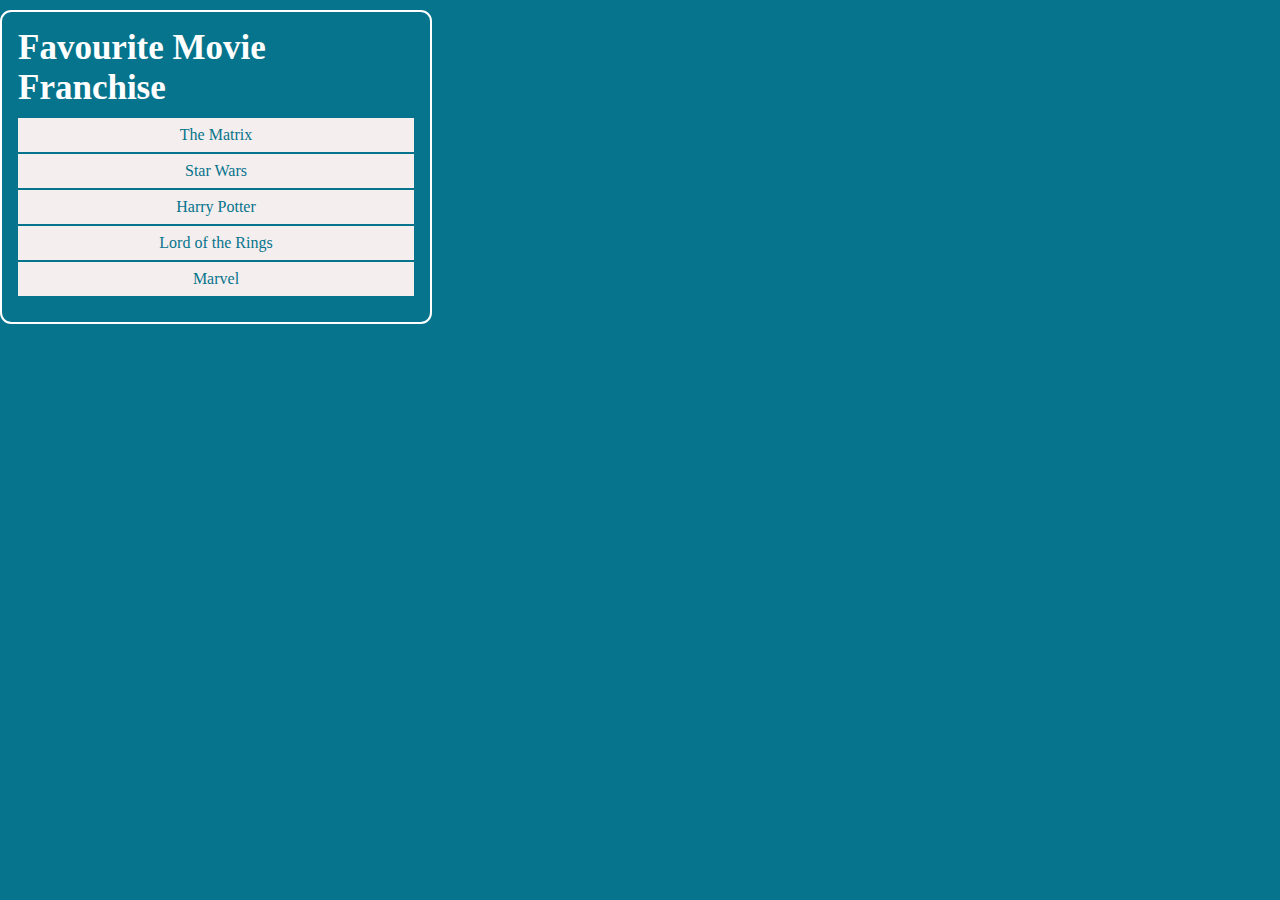
<file: index.html>
<!DOCTYPE html>
<html lang="en">
<head>
    <meta charset="UTF-8">
    <meta name="viewport" content="width=device-width, initial-scale=1.0">
    <title>DOM Manipulation</title>
    <link href="./styles.css" rel="stylesheet">

</head>
<body>
    <div class="container">
        <h1 id="main-heading">Favourite Movie Franchise</h1>
        <ul>
            <li class="list-item">The Matrix</li>
            <li class="list-item">Star Wars</li>
            <li class="list-item">Harry Potter</li>
            <li class="list-item">Lord of the Rings</li>
            <li class="list-item">Marvel</li>
        </ul>

    </div>

    <!-- <div class="container">
        <h1 id="main-heading">Favourite Sports Franchise</h1>
        <ul>
            <li class="list-item">The Matrix</li>
            <li class="list-item">Star Wars</li>
            <li class="list-item">Harry Potter</li>
            <li class="list-item">Lord of the Rings</li>
            <li class="list-item">Marvel</li>
        </ul>

    </div> -->

    <script src="script.js"></script>
</body>
</html>
</file>
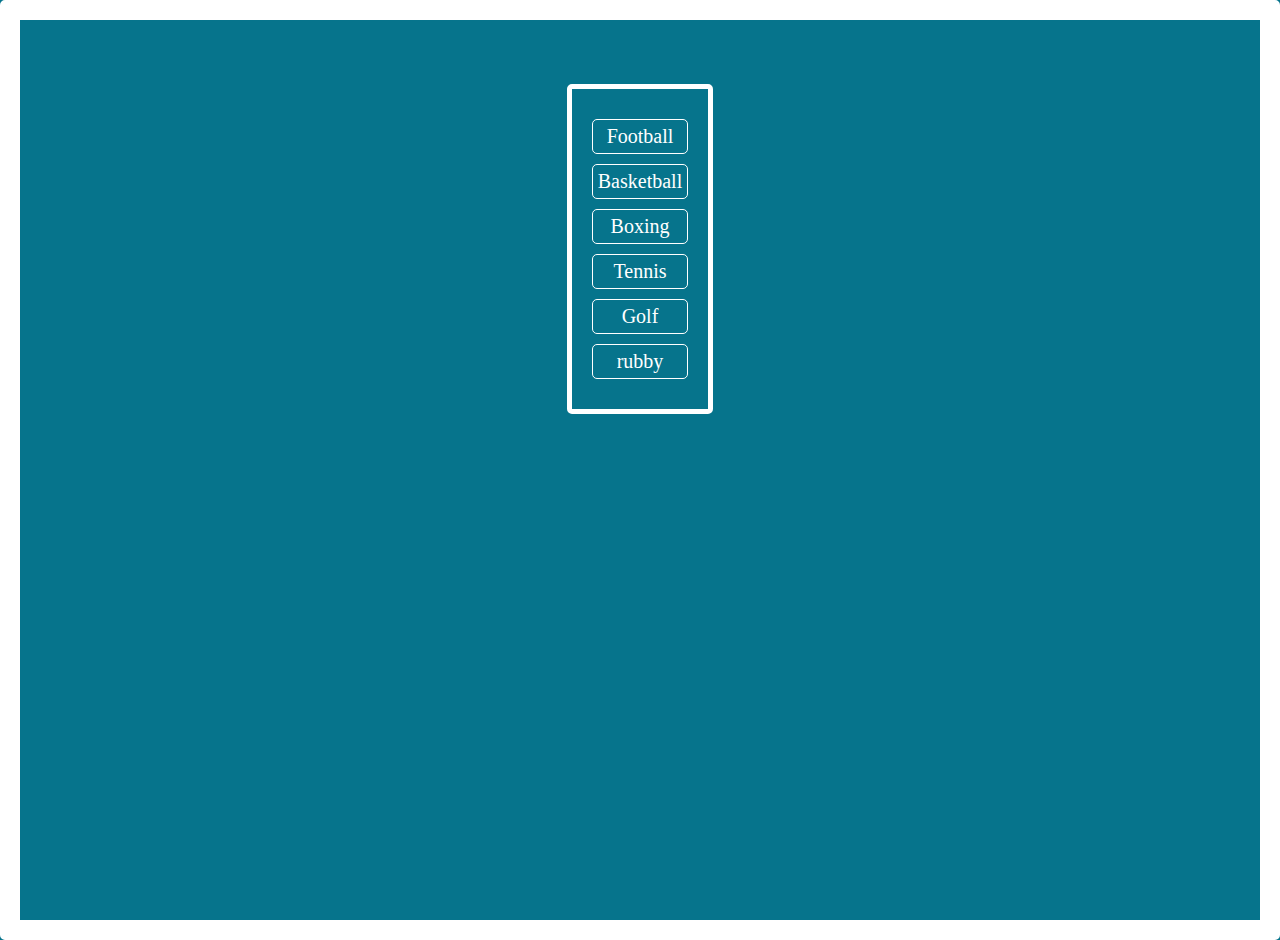
<file: eventDelegation/eventDelegation.html>
<!DOCTYPE html>
<html lang="en">
<head>
    <meta charset="UTF-8">
    <meta name="viewport" content="width=device-width, initial-scale=1.0">
    <title>Document</title>
    <style>
        *{
            list-style-type: none;
            border-radius:5px;
        }
        body{
           background-color: rgb(6, 116, 140);
           color: white;
           text-align: center;
           border:20px solid white;
           height:100vh;
           padding:0;
           margin:0;
           
        }

        #sports{
            width: min-content;
            text-align: center;
            border: 5px solid white;
            margin: 4rem auto;
            padding: 20px;
        }

        li{
            border:1px solid white;
            margin:10px 0;
            font-size: 20px;
            padding:5px;
        }
    </style>
</head>
<body>
    <ul id="sports">
        <li id="football">Football</li>
        <li id="basketball">Basketball</li>
        <li id="boxing">Boxing</li>
        <li id="tennis">Tennis</li>
        <li id="golf">Golf</li>
    </ul>

    <script src="./eventDelegation.js"></script>
</body>
</html>
</file>
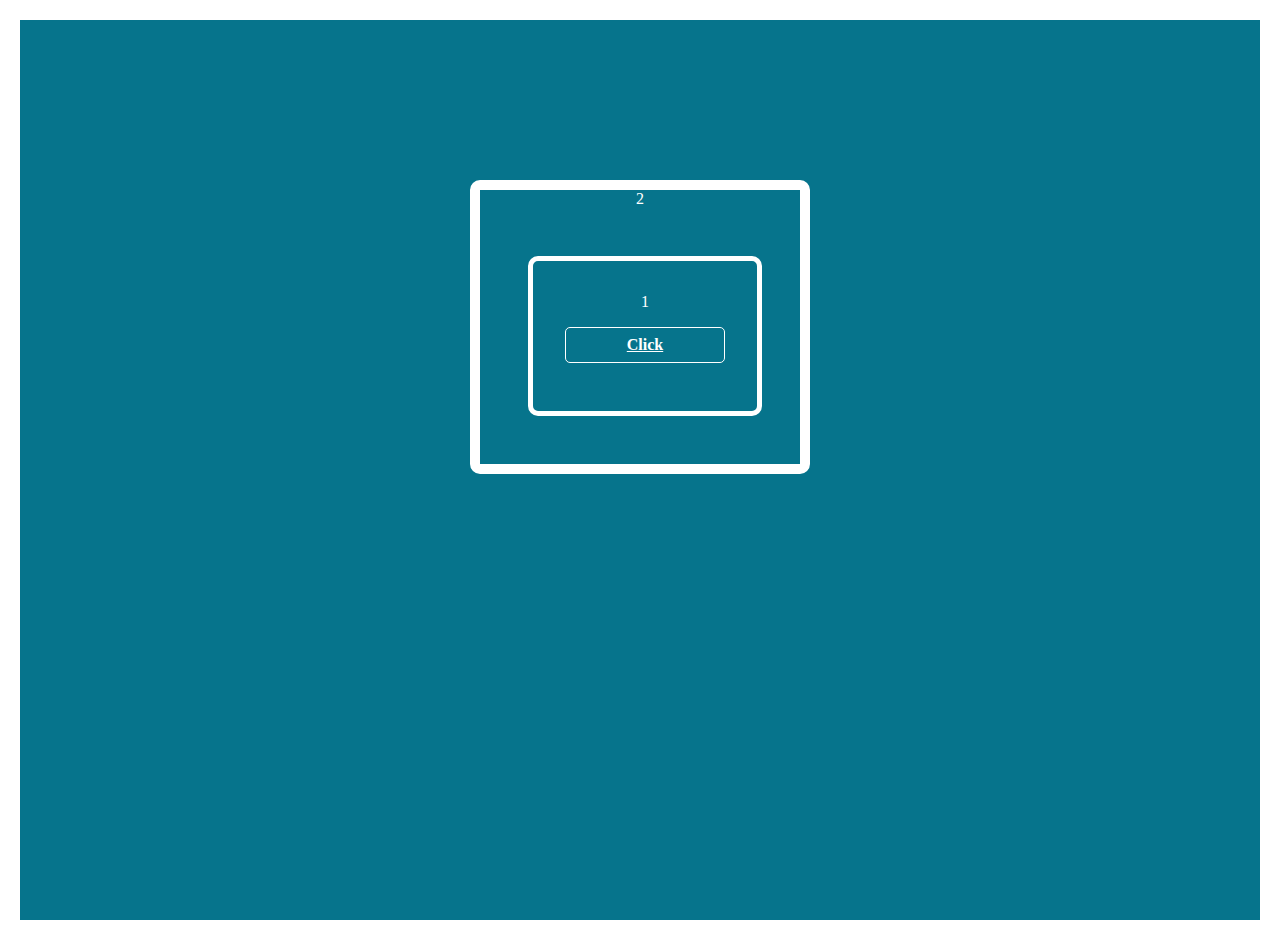
<file: eventPropogation/eventPropogation.html>
<!DOCTYPE html>
<html lang="en">
<head>
    <meta charset="UTF-8">
    <meta name="viewport" content="width=device-width, initial-scale=1.0">
    <title>Document</title>
    <style>
        body{
           background-color: rgb(6, 116, 140);
           color: white;
           text-align: center;
           border:20px solid white;
           height:100vh;
           padding:0;
           margin:0;
        }

        .div2, .div1{
            border-radius: 10px
        }

        .div2{
            width: 20rem;
            margin:10rem  auto;
            border:10px solid white
            
        }

        .div1{
            width:10rem;
            margin: 3rem;
            padding:2rem;
            border:5px solid white
        }

        .button{
            display: block;
            margin: 1rem auto;
            padding:.5rem;
            background-color: rgb(6, 116, 140);
            color: white;
            border:1px solid white;
            border-radius:5px;
            cursor: pointer;
            font-weight: 900;
        }
    </style>
</head>
<body>
        <div class="div2">2
            <div class="div1">1
                <!-- <button>Click</button> -->
                 <a href="" class="button">Click</a>
            </div>
        </div>

        <script src="./eventPropogation.js"></script>
</body>
</html>
</file>
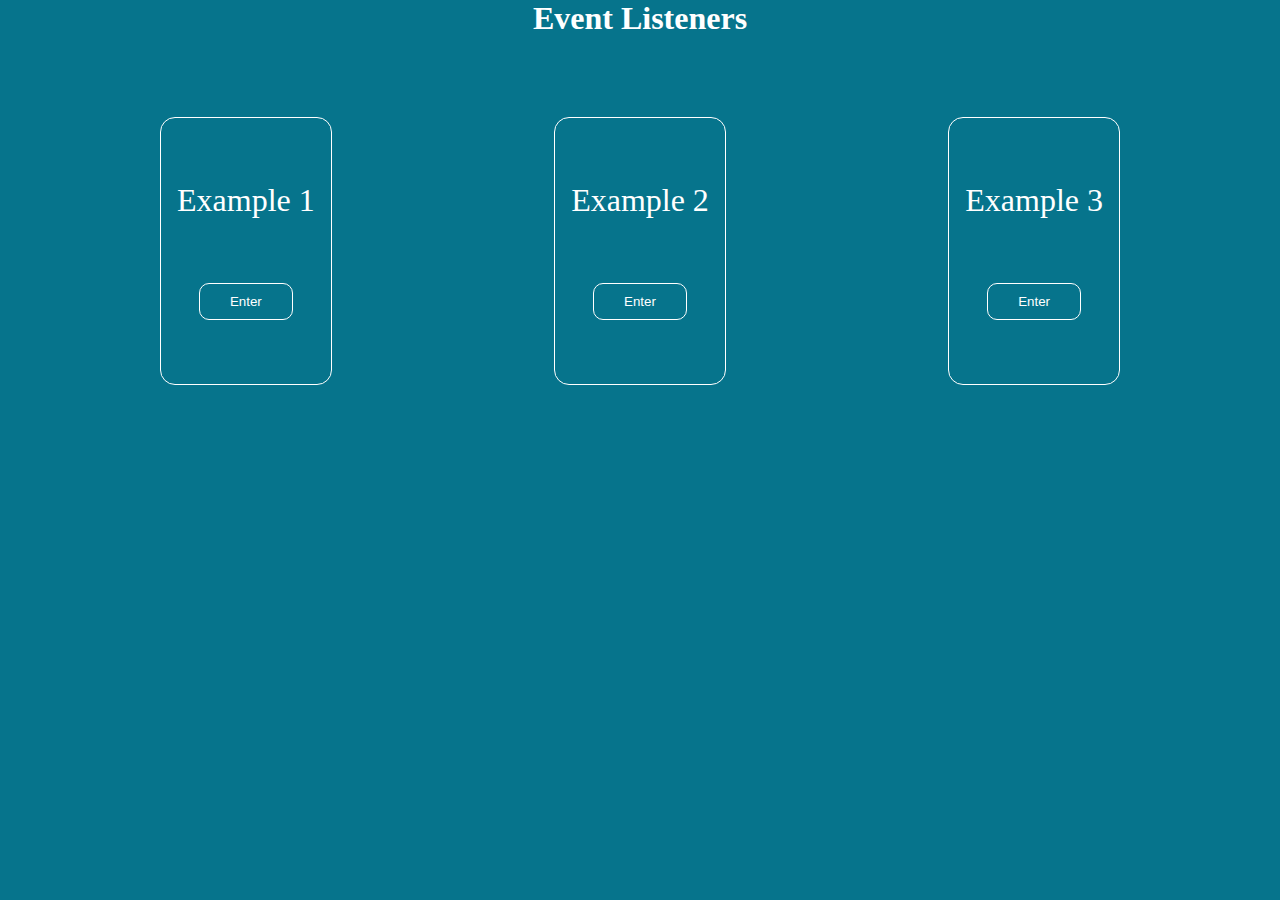
<file: events/events.html>
<!DOCTYPE html>
<html lang="en">
<head>
    <meta charset="UTF-8">
    <meta name="viewport" content="width=device-width, initial-scale=1.0">
    <title>Event Listeners</title>
    <link href="./events.css" rel="stylesheet"/>
</head>
<body>
    <h1 id="main-heading">Event Listeners</h1>

    <div class="container">
        <div class="boxes box1">
            <h1 id="heading">Example 1</h1>
            <button class="btn-1" onclick="alert('I love JavaScript')">Enter</button>
        </div>
        <div class="boxes box2">
            <h1 id="heading">Example 2</h1>
            <button class="btn-2">Enter</button>
        </div>
        <div class="boxes box3">
            <h1 id="heading">Example 3</h1>
            <button class="btn-3">Enter</button>
        </div>

    </div>
    <script src="./events.js"></script>
</body>
</html>
</file>
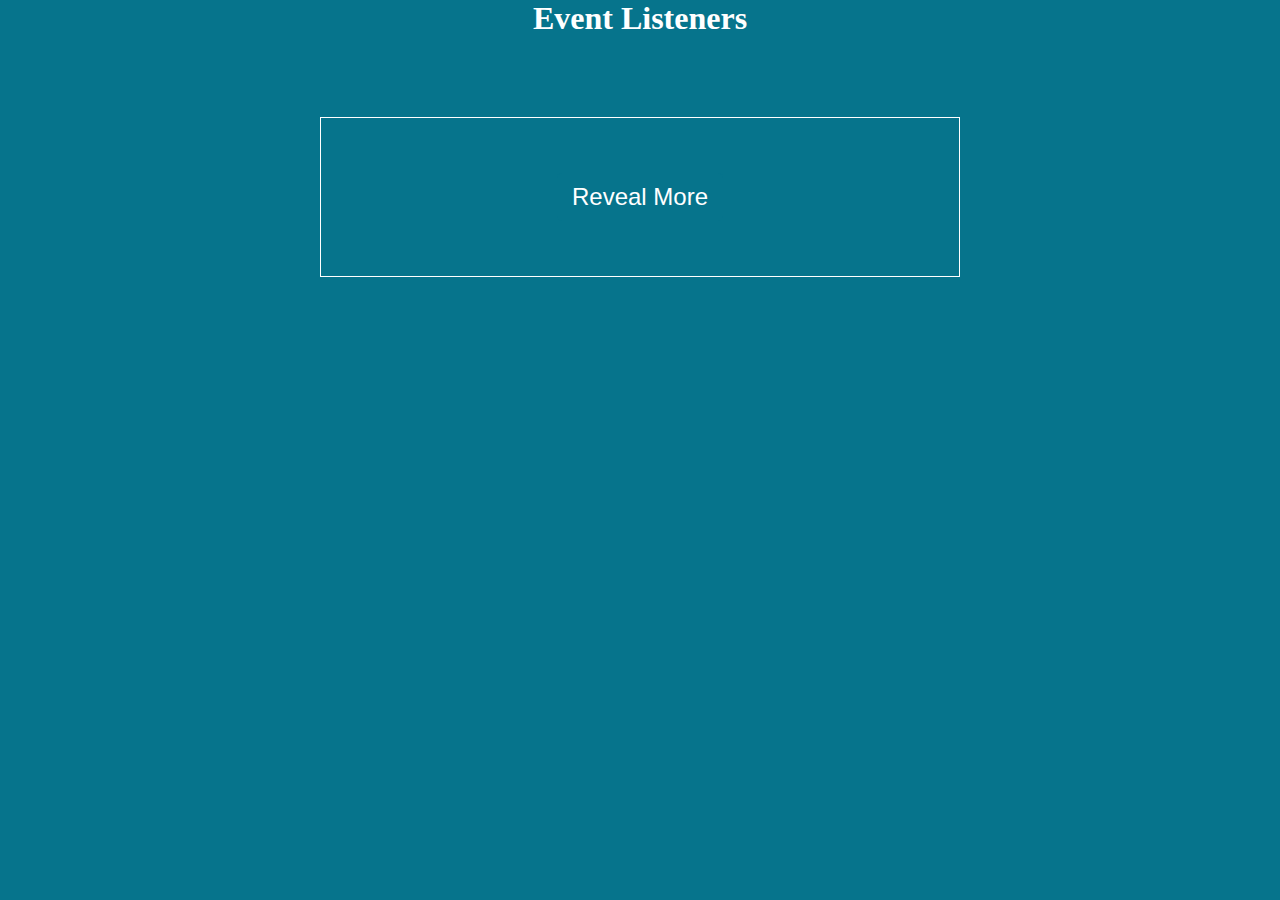
<file: events2/events2.html>
<!DOCTYPE html>
<html lang="en">

<head>
    <meta charset="UTF-8">
    <meta name="viewport" content="width=device-width, initial-scale=1.0">
    <title>Event Listeners</title>
    <link href="./events2.css" rel="stylesheet" />
</head>

<body>
    <h1 id="main-heading">Event Listeners</h1>

    <div class="container-2">
        <button class="reveal-btn content">Reveal More</button>
        <div class="hidden-content content">
            Lorem ipsum, dolor sit amet consectetur adipisicing elit. Nihil non at quia doloribus explicabo ipsa nisi
            asperiores iusto. Illo adipisci quibusdam mollitia, repellat vel incidunt porro repellendus? Modi, libero
            obcaecati.
        </div>
    </div>

    <script src="./events2.js"></script>
</body>

</html>
</file>
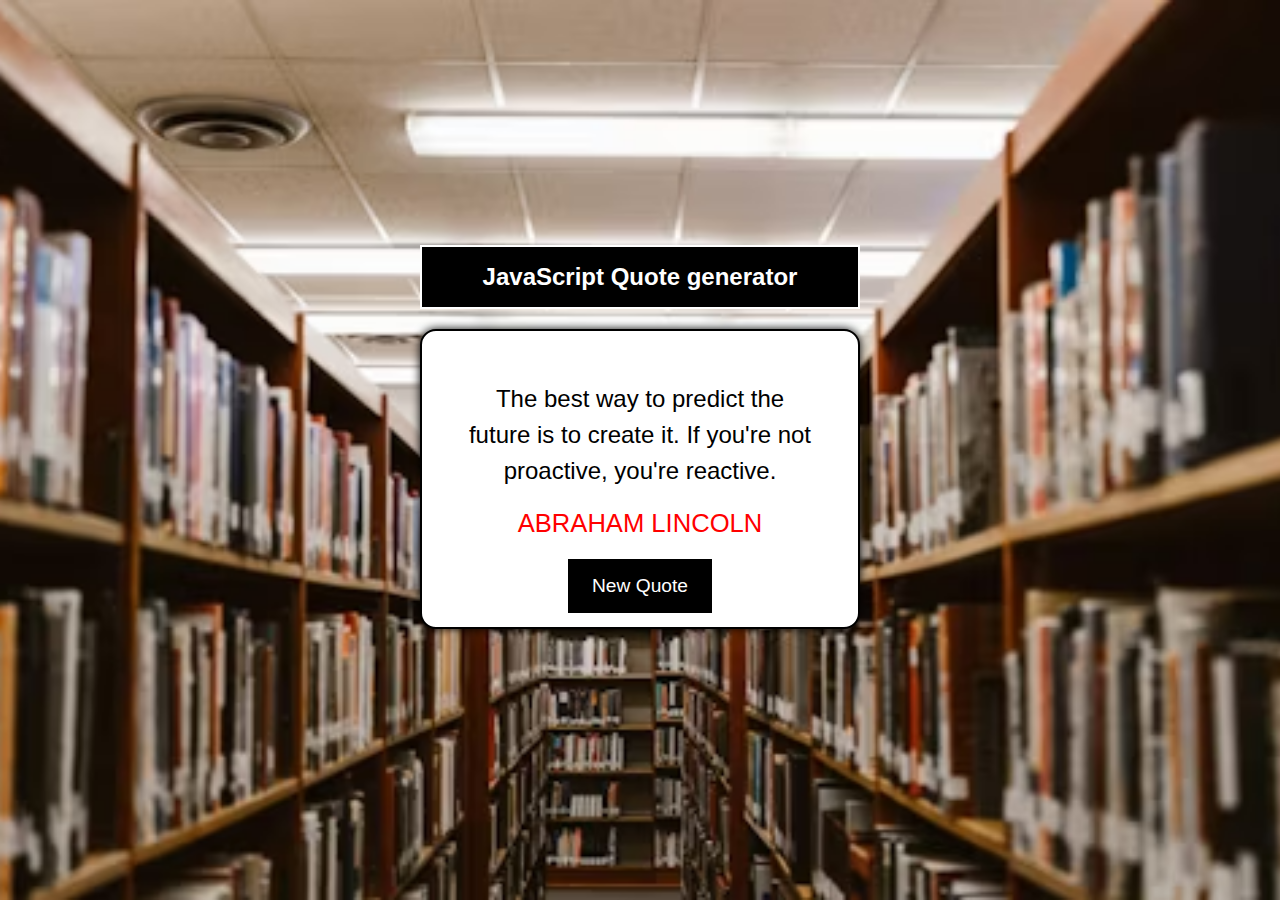
<file: projects/p1- random quote generator/quote.html>
<!DOCTYPE html>
<html lang="en">

<head>
    <meta charset="UTF-8">
    <meta name="viewport" content="width=device-width, initial-scale=1.0">
    <title>Document</title>
    <link href="./quote.css" rel="stylesheet"/>
    
</head>

<body>
    <div class="container">
        <div class="header">
            <h2>JavaScript Quote generator</h2>
        </div>

        <div class="main-content">
            <div class="text-area">
                <span>
                    The best way to predict the future is to create it. If you're not proactive, you're reactive.
                </span>
            </div>
            <div class="person">Abraham Lincoln</div>


            <div class="button-area">
                <button class="new-quote">New Quote</button>
            </div>
        </div>
    </div>
    <script src="./quote.js"></script>
</body>

</html>
</file>
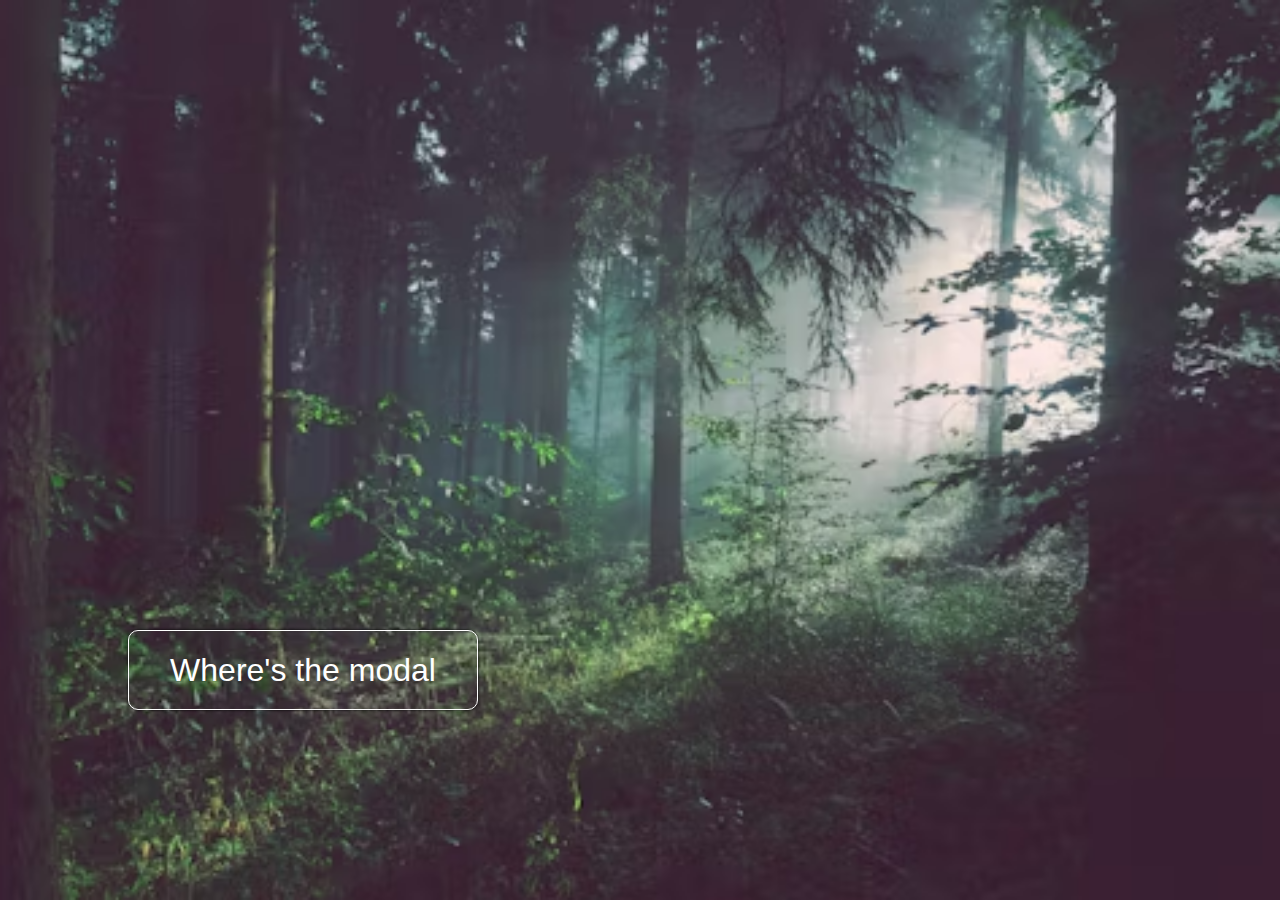
<file: projects/p2-modal/modal.html>
<!DOCTYPE html>
<html lang="en">
<head>
    <meta charset="UTF-8">
    <meta name="viewport" content="width=device-width, initial-scale=1.0">
    <title>Document</title>
    <link href="./modal.css" rel="stylesheet"/>
</head>
<body>

    <button id="open-btn">
        <p>Where's the modal</p>
    </button>

    <div id="modal-container">
        <div id="modal">
            <p>Here I am </p>
            <div id="close-btn">&times;</div>
        </div>

    </div>

    <script src="./modal.js"></script>
</body>
</html>
</file>
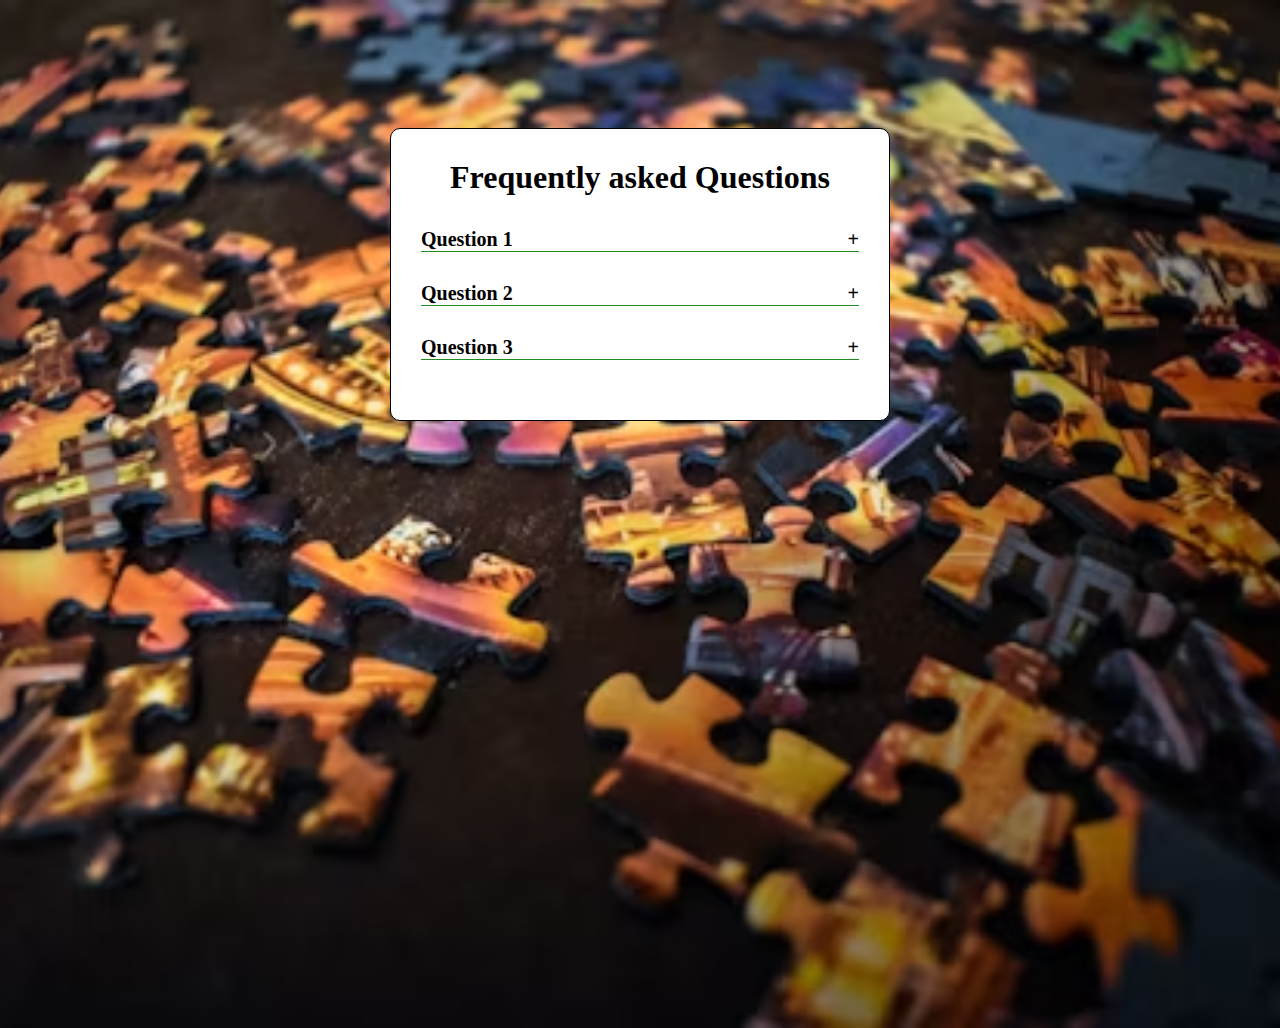
<file: projects/p3-accordion/accordion.html>
<!DOCTYPE html>
<html lang="en">
<head>
    <meta charset="UTF-8">
    <meta name="viewport" content="width=device-width, initial-scale=1.0">
    <title>Document</title>
    <link href="./accordion.css" rel="stylesheet"/>
</head>
<body>

    <div class="accordion">
        <h1>Frequently asked Questions</h1>
        <div class="accordion-item">
            <div class="accordion-header">Question 1 <span>+</span></div>
            <div class="accordion-content">Lorem ipsum dolor sit amet consectetur adipisicing elit. Voluptatibus quam, accusantium fuga quod at amet ipsa minus. Dolorem reiciendis nostrum id aut, maiores excepturi laudantium! Nesciunt dolorum perferendis autem et.</div>
        </div>

        <div class="accordion-item">
            <div class="accordion-header">Question 2 <span>+</span></div>
            <div class="accordion-content">Lorem ipsum dolor sit amet consectetur adipisicing elit. Ratione, illum? Placeat natus quibusdam vero iste, asperiores dolore reiciendis non, obcaecati soluta sunt ullam corporis ratione repellendus sapiente id quaerat consectetur.</div>
        </div>

        <div class="accordion-item">
            <div class="accordion-header">Question 3 <span>+</span></div>
            <div class="accordion-content">Lorem, ipsum dolor sit amet consectetur adipisicing elit. Autem totam repellat, voluptate est quis harum quibusdam commodi aliquid sed fugiat quaerat iure architecto dignissimos. Accusantium at nisi corporis harum hic!</div>
        </div>
    </div>
   

    <script src="./accordion.js"></script>
    
</body>
</html>
</file>
<file: styles.css>
*{
    margin:0;
    padding:0;
    box-sizing: border-box;
    list-style-type:none;
}

body{
    background-color:rgb(6, 116, 140);
    color: white;
}
.container{
    border:2px solid white;
    border-radius: 0.7rem;
    padding: 1rem;
    width:27rem;
    display:inline-block;
    margin: 10px auto;
}

#main-heading{
    font-size: 35px;
}

.list-item{
 background-color: rgb(245, 238, 238);
 color:rgb(6, 116, 140);
 margin-bottom:2px;
 padding: 8px;
 text-align:center
}

ul{
    margin: 10px 0;
}
</file>
<file: events/events.css>
*{
    margin:0;
    padding:0;
    box-sizing: border-box;
}


body{
    text-align: center;
   background-color: rgb(6, 116, 140);
   color: white;
}

.container{
    display: flex;
    justify-content: space-between;
    margin: 5rem 10rem;
}

.container h1{
    font-weight: 10
}

.boxes{
    padding: 4rem 1rem;
    border: 1px solid white;
    border-radius: 15px;
}

button{
    background-color: rgb(6, 116, 140);
    color: white;
    padding: 10px 30px;
    margin-top:4rem;
    border: 1px solid white;
    border-radius: 10px;
}
</file>
<file: events2/events2.css>
*{
    margin:0;
    padding:0;
    box-sizing: border-box;
}


body{
    text-align: center;
    background-color: rgb(6, 116, 140);
    color: white;
}

.container-2{
    border: 1px solid white;
    height: 10rem;
    margin: 5rem 20rem;
    display: flex;
    justify-content: center;
    align-items: center;
    gap: 2rem;
    padding: 3rem;
}

button{
    padding: 10px 15px;
    background-color: rgb(6, 116, 140);
    border:none;
    font-size: 24px;
    color: white;
    border-radius: 5px;
    cursor:pointer;
}

.hidden-content{
    display:none;
    border: 1px solid white;
    padding: 10px 15px;
    border-radius: 5px;
}

.hidden-content.reveal-btn{
    display: block;
}
</file>
<file: projects/p1- random quote generator/quote.css>
* {
    margin: 0;
    padding: 0;
    box-sizing: border-box;
    font-family: 'Lato', sans-serif;
}

body {
    background: url('./background.jpeg') no-repeat center center/ cover;
    height: 100vh;
    display: flex;
    justify-content: center;
    align-items: center;
    text-align: center
}

.container {
    width: 550px;
    height: 450px;
}

.header {
    font-size: 1rem;
    margin: 20px auto;
    width: 80%;
    background-color: black;
    color: white;
    padding: 1rem 3rem;
    border: 2px solid white;
}

.main-content {
    width: 80%;
    height: 300px;
    background-color: white;
    color: black;
    margin: 1rem auto;
    padding: 50px 40px;
    border-radius: 16px;
    border: 2px solid black;
    box-shadow: 0 0 10px;
}

.main-content .text-area {
    font-size: 1.5rem;
    line-height: 1.5;
}

.main-content .person {
    font-size: 1.6rem;
    color: red;
    text-transform: uppercase;
    margin-top: 20px;
}

button {
    padding: 1rem 1.5rem;
    border: 1px solid white;
    background-color: black;
    color: white;
    font-size: 1.2rem;
    padding: 10-px 15px;
    margin-top: 20px;
    cursor: pointer;
}
</file>
<file: projects/p2-modal/modal.css>
*{
    margin:0;
    padding:0;
    box-sizing: border-box;
}

body{
    background: url('./forest.jpeg') no-repeat center center/ cover;
    height: 100vh;
    position: relative
}

#open-btn{
    position: absolute;
    top: 70%;
    left: 10%;
    width: 350px;
    height: 80px;
    font-size: 2rem;
    padding:5px;
    border-radius: 10px;
    background: transparent;
    color: white;
    border: 1px solid white;
    box-shadow: 0 0 3px black;
    font-weight:500;
    transition:.5s;
    cursor: pointer;
}

#open-btn:hover{
    background-color: white;
    color: black;

}

#modal{
    background-color: white;
    color: black;
    width: 200px;
    position: absolute;
    top:50%;
    left: 50%;
    transform: translate(-50%, -50%);
    padding: 10px 20px;
    display: flex;
    justify-content: space-between;
    align-items: center;
    font-size: 1.5rem;
    border-radius: 5px;

    animation-name: animatemodal;
    animation-duration: .4s;
}

#close-btn{
   
    font-size: 2rem
}

#close-btn:hover{
    cursor: pointer;
    color: red;
}

#modal-container{
    display:none;
    position:fixed;
    top:0;
    left:0;
    width: 100%;
    height: 100%;
    z-index:1;
    background-color: rgba(0,0,0,.2);
}


@keyframes animatemodal{
  from {
    top:-300px;
    opacity:0
  }

  to{
    top:50%;
    opacity:1;
  }
}
</file>
<file: projects/p3-accordion/accordion.css>
*{
    margin:0;
    padding:0;
    box-sizing: border-box;
}

body{
    background:url('./puzzle.jpeg') no-repeat center center/ cover;
    height:100vh;
}
.accordion{
    border:1px solid black;
    width: 500px;
    margin: 8rem auto;
    padding:30px;
    border-radius: 10px;
    background-color: white;
}
h1{
    margin-bottom: 2rem;
    text-align:center;
}

.accordion-item{
    margin-bottom: 30px;
    border-bottom:1px solid forestgreen;
}

.accordion-header{
    font-size: 20px;
    font-weight:900;
    cursor: pointer;
    display: flex;
    justify-content: space-between;
}

.accordion-content{
    display:none;
    margin:10px 0;
}

.accordion-content.show{
    display: block;
}
</file>
